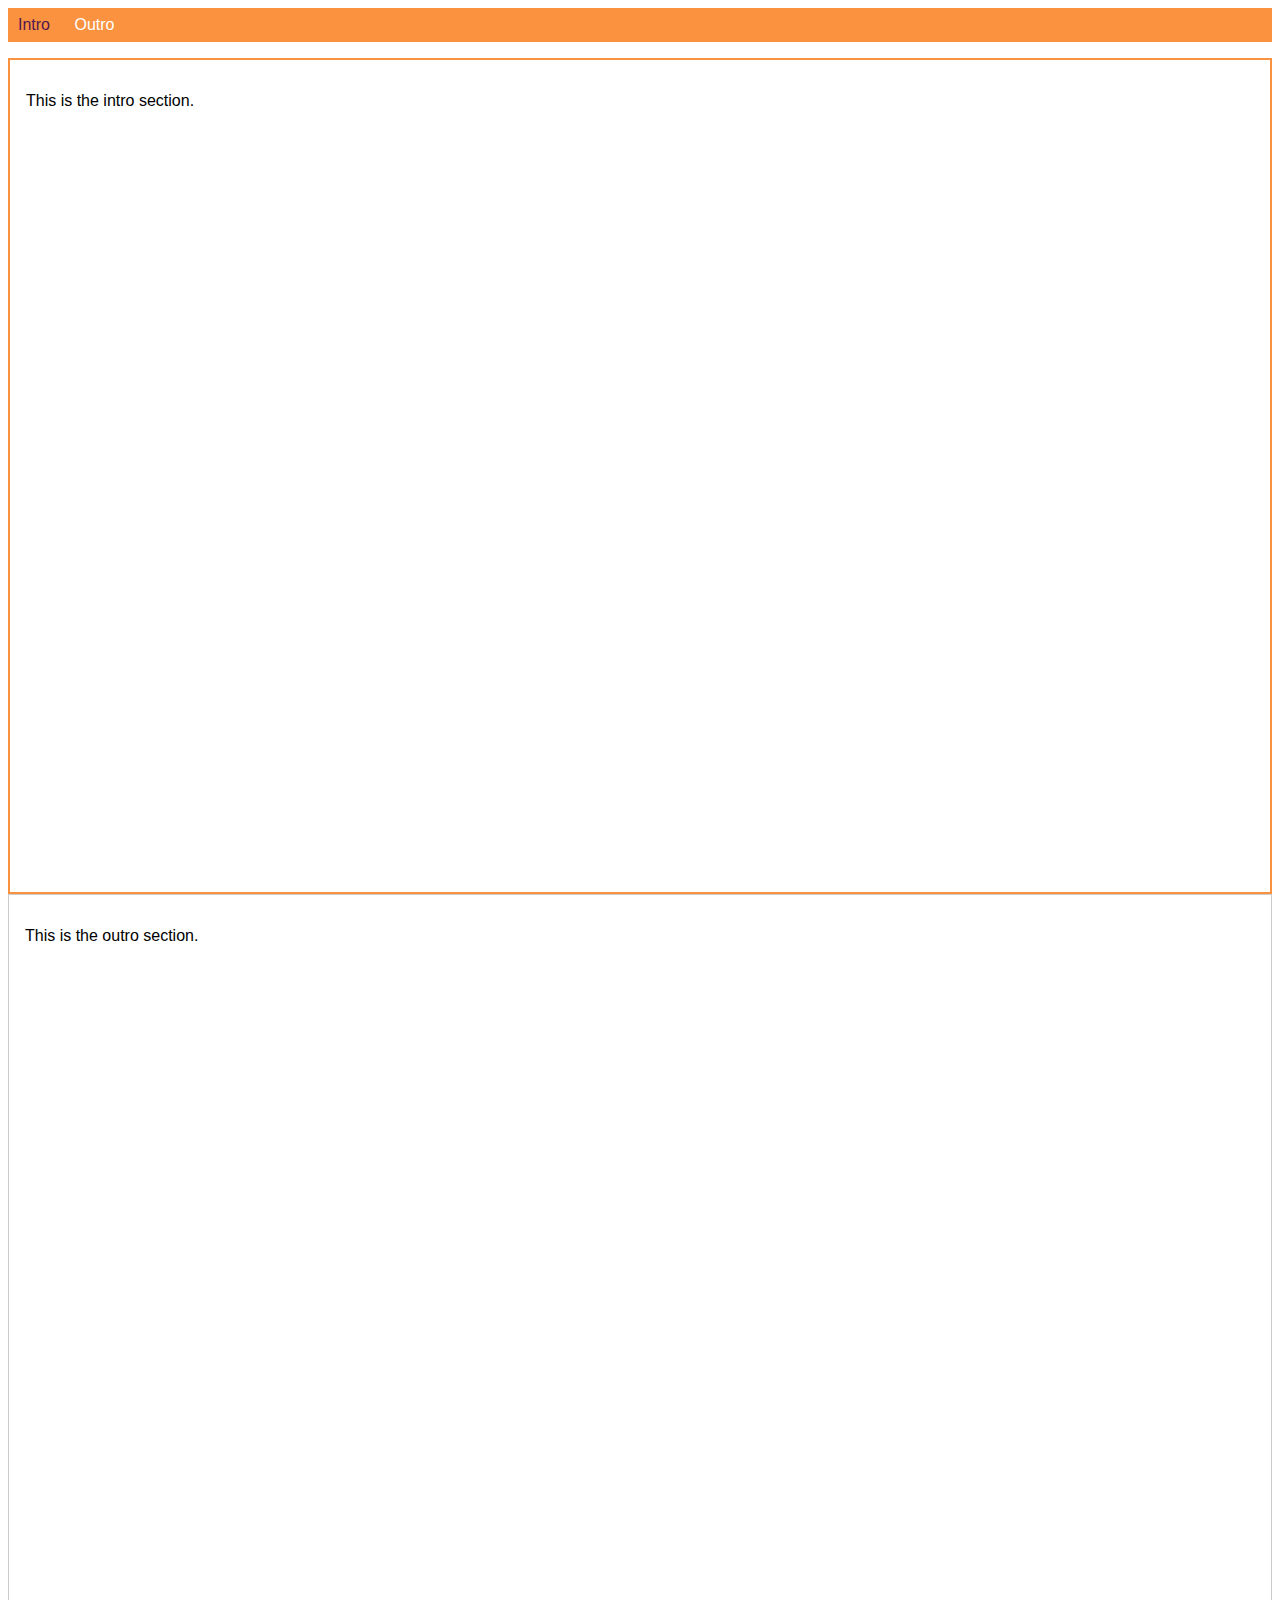
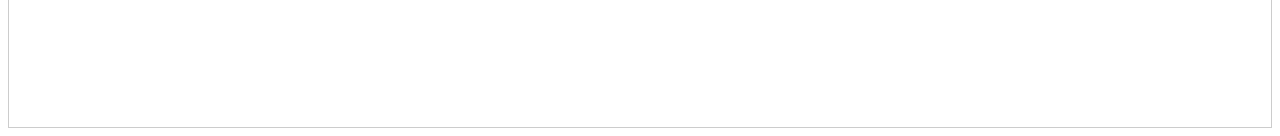
<file: ClassesAndSelectors/index.html>
<!DOCTYPE html>
<html lang="en">
  <head>
    <meta charset="UTF-8" />
    <meta name="viewport" content="width=device-width, initial-scale=1.0" />
    <meta http-equiv="X-UA-Compatible" content="ie=edge" />
    <title>CSS Course</title>
    <link rel="stylesheet" href="main.css" />
  </head>

  <body>
    <nav>
      <a href="#intro" class="active">Intro</a>
      <a href="#outro">Outro</a>
    </nav>
    <section id="intro" class="main-section highlighted">
      <p>This is the intro section.</p>
    </section>
    <section id="outro" class="main-section">
      <p>This is the outro section.</p>
    </section>
  </body>
</html>
</file>
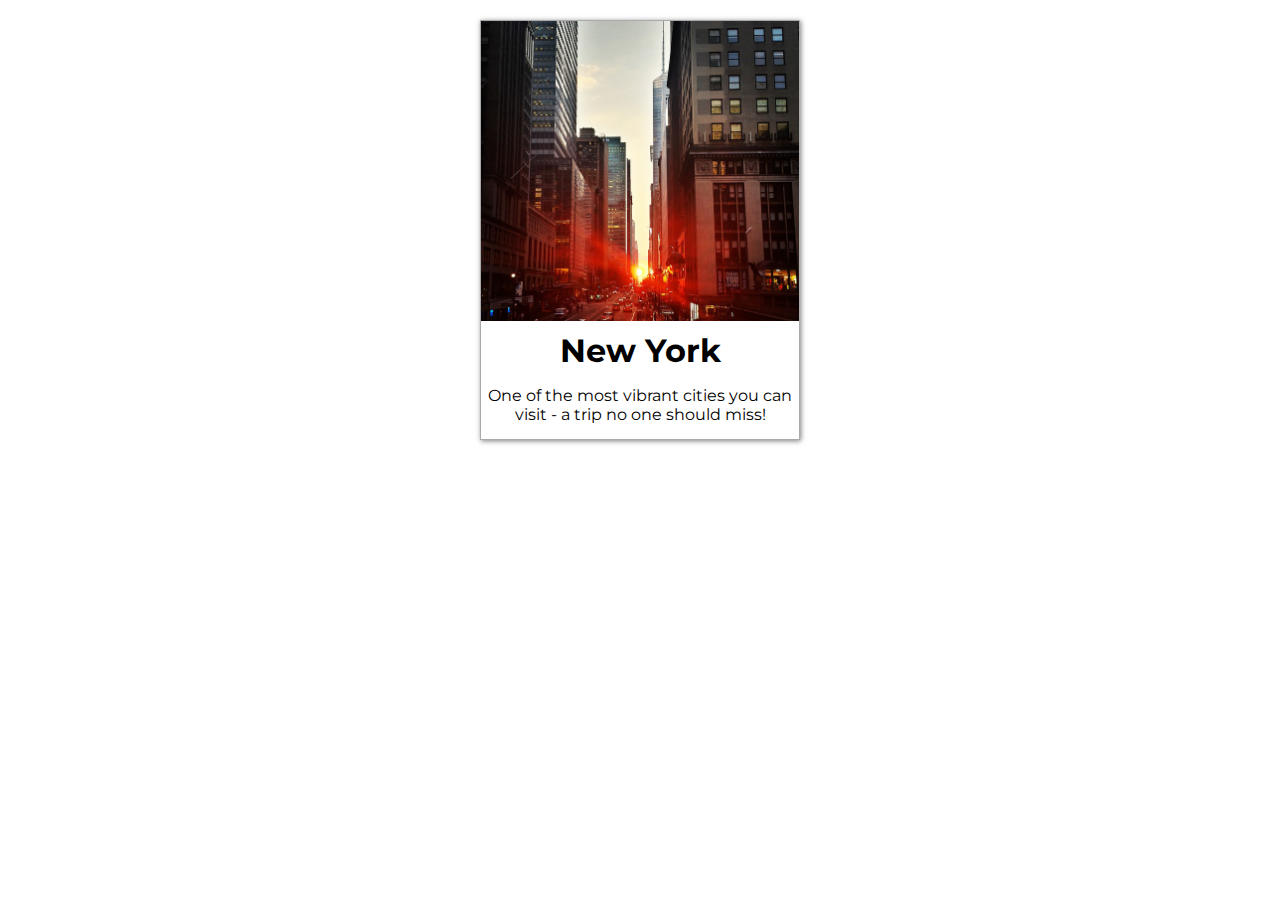
<file: css-in-action/index.html>
<!DOCTYPE html>
<html lang="en">
  <head>
    <meta charset="UTF-8" />
    <meta name="viewport" content="width=device-width, initial-scale=1.0" />
    <meta http-equiv="X-UA-Compatible" content="ie=edge" />
    <title>CSS Course</title>
    <link
      href="https://fonts.googleapis.com/css?family=Montserrat"
      rel="stylesheet"
    />
    <style>
      body {
        font-family: "Montserrat", sans-serif;
      }

      .destination {
        box-sizing: border-box;
        width: 320px;
        height: 420px;
        margin: 20px auto;
        border: 1px solid #aaa;
        box-shadow: 1px 1px 5px rgba(0, 0, 0, 0.5);
        cursor: pointer;
        transition: background-color 400ms ease-out;
      }

      .destination:hover,
      .destination:active {
        background-color: #fa923f;
        color: white;
      }

      .thumbnail {
        width: 100%;
        height: 300px;
        overflow: hidden;
      }

      .thumbnail img {
        width: 100%;
      }

      .content {
        text-align: center;
      }

      .content h1 {
        margin: 10px 0;
      }
    </style>
  </head>

  <body>
    <div class="destination">
      <div class="thumbnail">
        <img src="new-york.jpg" alt="Sunset in New York" />
      </div>
      <div class="content">
        <h1>New York</h1>
        <p>
          One of the most vibrant cities you can visit - a trip no one should
          miss!
        </p>
      </div>
    </div>
  </body>
</html>
</file>
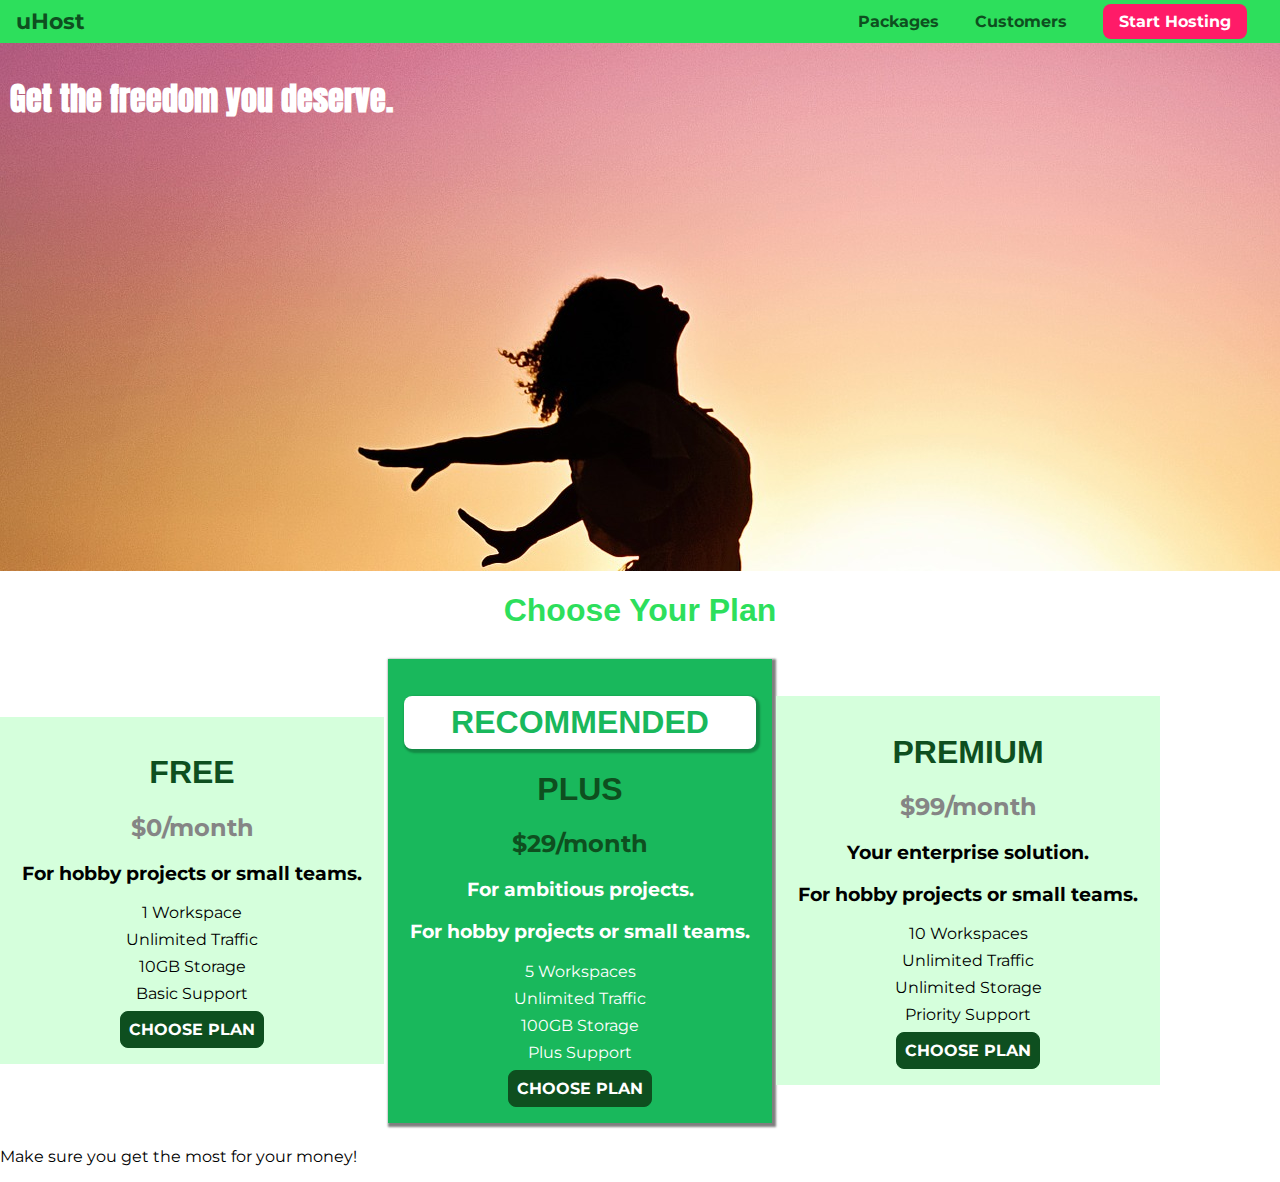
<file: Understanding the basics/index.html>
<!DOCTYPE html>
<html lang="en">
  <head>
    <meta charset="UTF-8" />
    <meta http-equiv="X-UA-Compatible" content="ie=edge" />
    <title>uHost</title>
    <link rel="shortcut icon" href="favicon.png" />
    <!-- <style>
      section {
        background: #ff1b68;
      }
    </style> -->

    <link rel="preconnect" href="https://fonts.googleapis.com" />
    <link rel="preconnect" href="https://fonts.gstatic.com" crossorigin />
    <link
      href="https://fonts.googleapis.com/css2?family=Anton&family=Montserrat:ital@0;1&display=swap"
      rel="stylesheet"
    />
    <link rel="stylesheet" href="./main.css" />
  </head>

  <body>
    <header class="main-header">
      <div class="main-header_div">
        <a href="index.html" class="main-header__brand"> uHost </a>
      </div>
      <nav class="main-nav">
        <ul class="main-nav__items">
          <li class="main-nav__item">
            <a href="packages/index.html">Packages</a>
          </li>
          <li class="main-nav__item">
            <a href="customers/index.html">Customers</a>
            <!-- <a href="customers/index.html" style="display: block">Customers</a> -->
          </li>
          <li class="main-nav__item main-nav__item--cta">
            <a href="start-hosting/index.html">Start Hosting</a>
          </li>
        </ul>
      </nav>
    </header>
    <!-- <main>
      <section style="background: #ff1b68; text-decoration: underline">
      <section id="product-overview">
        <h1>Get the freedom you deserve.</h1>
        <div>
          <h1>Just to show that combinator works for this one also</h1>
        </div>
      </section>
      <section id="plans">
        <h1 class="section-title">Choose Your Plan.</h1>
        <p>Make sure you get the most for your money</p>
      </section>
    </main> -->
    <main>
      <section id="product-overview">
        <h1>Get the freedom you deserve.</h1>
      </section>
      <section id="plans">
        <h1 class="section-title">Choose Your Plan</h1>
        <div>
          <article class="plan">
            <h1 class="plan__title">FREE</h1>
            <h2 class="plan__price">$0/month</h2>
            <h3>For hobby projects or small teams.</h3>
            <ul class="plan__features">
              <li class="plan__feature">1 Workspace</li>
              <li class="plan__feature">Unlimited Traffic</li>
              <li class="plan__feature">10GB Storage</li>
              <li class="plan__feature">Basic Support</li>
            </ul>
            <div>
              <button class="button">CHOOSE PLAN</button>
            </div>
          </article>
          <article class="plan plan--highlighted">
            <h1 class="plan__annotation">RECOMMENDED</h1>
            <h1 class="plan__title">PLUS</h1>
            <h2 class="plan__price">$29/month</h2>
            <h3>For ambitious projects.</h3>
            <h3>For hobby projects or small teams.</h3>
            <ul class="plan__features">
              <li class="plan__feature">5 Workspaces</li>
              <li class="plan__feature">Unlimited Traffic</li>
              <li class="plan__feature">100GB Storage</li>
              <li class="plan__feature">Plus Support</li>
            </ul>
            <div>
              <button class="button">CHOOSE PLAN</button>
            </div>
          </article>
          <article class="plan">
            <h1 class="plan__title">PREMIUM</h1>
            <h2 class="plan__price">$99/month</h2>
            <h3>Your enterprise solution.</h3>
            <h3>For hobby projects or small teams.</h3>
            <ul class="plan__features">
              <li class="plan__feature">10 Workspaces</li>
              <li class="plan__feature">Unlimited Traffic</li>
              <li class="plan__feature">Unlimited Storage</li>
              <li class="plan__feature">Priority Support</li>
            </ul>
            <div>
              <button class="button">CHOOSE PLAN</button>
            </div>
          </article>
        </div>
        <p>Make sure you get the most for your money!</p>
      </section>
    </main>
  </body>
</html>
</file>
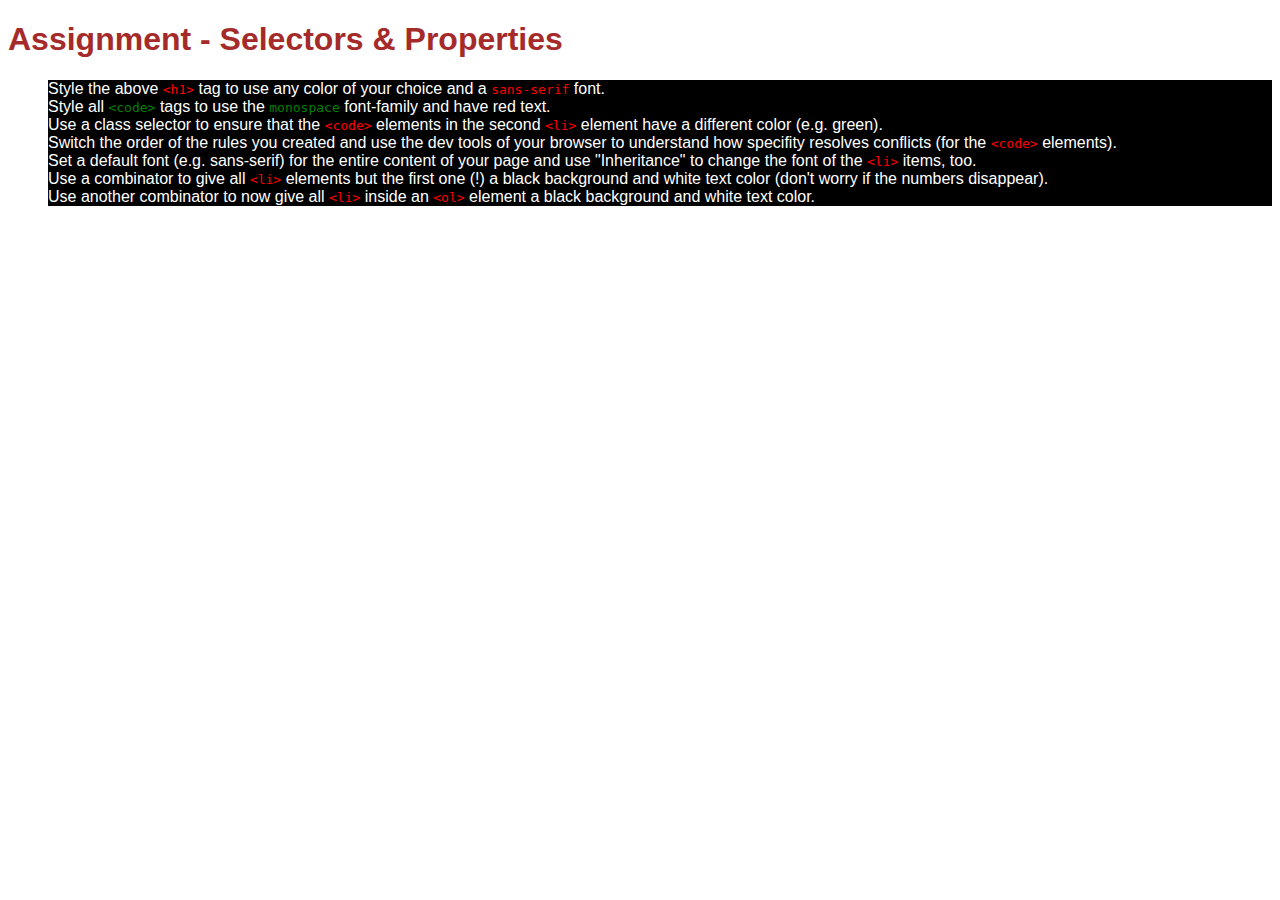
<file: Understanding the basics/Assignment/index.html>
<!DOCTYPE html>
<html lang="en">
  <head>
    <meta charset="UTF-8" />
    <meta name="viewport" content="width=device-width, initial-scale=1.0" />
    <meta http-equiv="X-UA-Compatible" content="ie=edge" />
    <title>CSS Course</title>
    <link rel="stylesheet" href="main.css" />
  </head>
  <body>
    <h1 id="assignment-instructions">
      Assignment - Selectors &amp; Properties
    </h1>
    <ol>
      <li>
        Style the above <code>&lt;h1&gt;</code> tag to use any color of your
        choice and a <code>sans-serif</code> font.
      </li>
      <li class="second-list-element">
        Style all <code>&lt;code&gt;</code> tags to use the
        <code>monospace</code> font-family and have red text.
      </li>
      <li>
        Use a class selector to ensure that the
        <code>&lt;code&gt;</code> elements in the second
        <code>&lt;li&gt;</code> element have a different color (e.g. green).
      </li>
      <li>
        Switch the order of the rules you created and use the dev tools of your
        browser to understand how specifity resolves conflicts (for the
        <code>&lt;code&gt;</code> elements).
      </li>
      <li>
        Set a default font (e.g. sans-serif) for the entire content of your page
        and use "Inheritance" to change the font of the
        <code>&lt;li&gt;</code> items, too.
      </li>
      <li>
        Use a combinator to give all <code>&lt;li&gt;</code> elements but the
        first one (!) a black background and white text color (don't worry if
        the numbers disappear).
      </li>
      <li>
        Use another combinator to now give all <code>&lt;li&gt;</code> inside an
        <code>&lt;ol&gt;</code> element a black background and white text color.
      </li>
    </ol>
  </body>
</html>
</file>
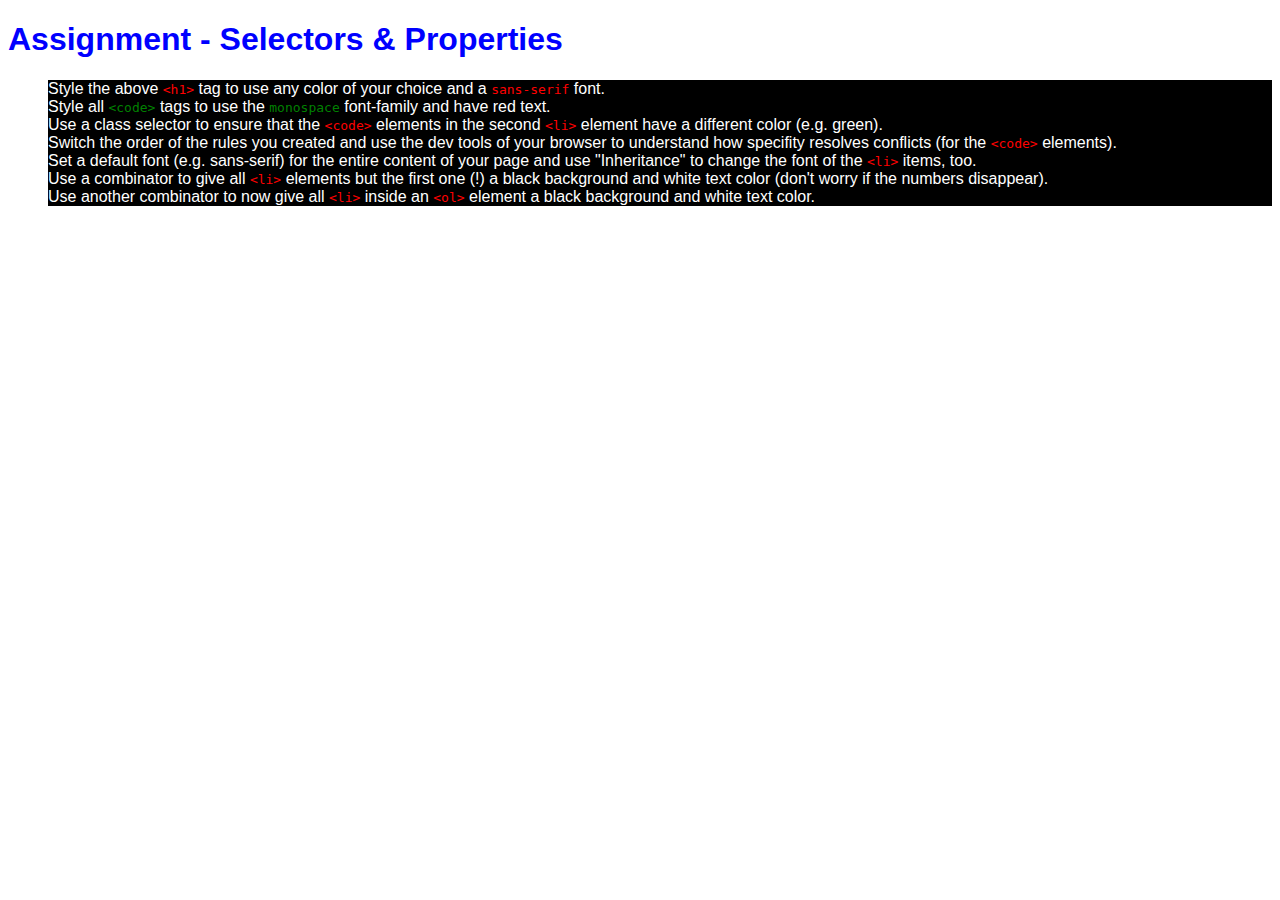
<file: Understanding the basics/Assignment/Solution From Course/index.html>
<!DOCTYPE html>
<html lang="en">
<head>
    <meta charset="UTF-8">
    <meta name="viewport" content="width=device-width, initial-scale=1.0">
    <meta http-equiv="X-UA-Compatible" content="ie=edge">
    <title>CSS Course</title>
    <link rel="stylesheet" href="main.css">
</head>
<body>
    <h1 id="assignment-instructions">Assignment - Selectors &amp; Properties</h1>
    <ol>
        <li>Style the above <code>&lt;h1&gt;</code> tag to use any color of your choice and a <code>sans-serif</code> font.</li>
        <li>Style all <code class="highlighted-code">&lt;code&gt;</code> tags to use the <code class="highlighted-code">monospace</code> font-family and have red text.</li>
        <li>Use a class selector to ensure that the <code>&lt;code&gt;</code> elements in the second <code>&lt;li&gt;</code> element have a different color (e.g. green).</li>
        <li>Switch the order of the rules you created and use the dev tools of your browser to understand how specifity resolves conflicts (for the <code>&lt;code&gt;</code> elements).</li>
        <li>Set a default font (e.g. sans-serif) for the entire content of your page and use "Inheritance" to change the font of the <code>&lt;li&gt;</code> items, too.</li>
        <li>Use a combinator to give all <code>&lt;li&gt;</code> elements but the first one (!) a black background and white text color (don't worry if the numbers disappear).</li>
        <li>Use another combinator to now give all <code>&lt;li&gt;</code> inside an <code>&lt;ol&gt;</code> element a black background and white text color.</li>
    </ol>
</body>
</html>
</file>
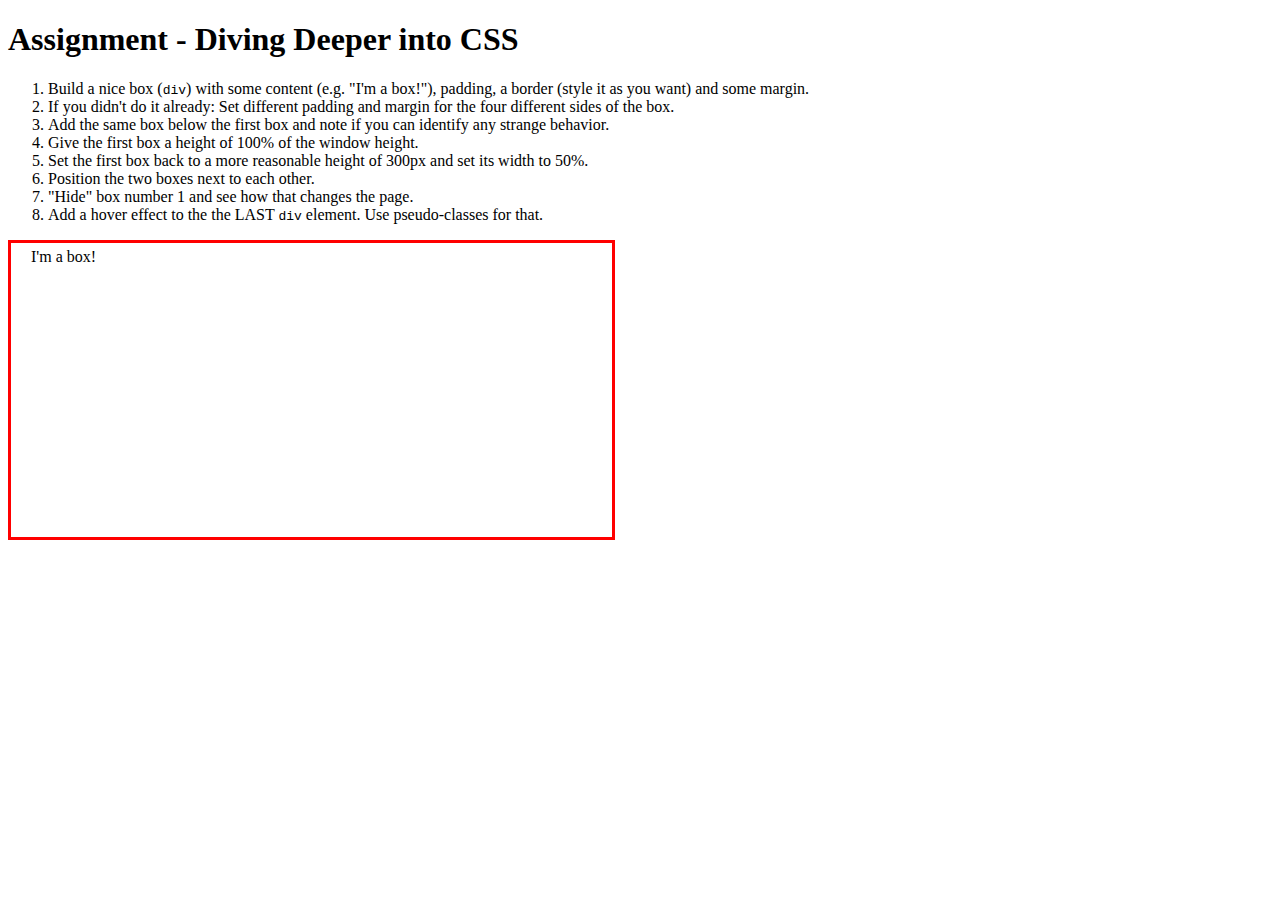
<file: Understanding the basics/Assignment2/Solution From Course/index.html>
<!DOCTYPE html>
<html lang="en">
<head>
    <meta charset="UTF-8">
    <meta name="viewport" content="width=device-width, initial-scale=1.0">
    <meta http-equiv="X-UA-Compatible" content="ie=edge">
    <title>CSS Course</title>
    <link rel="stylesheet" href="main.css">
</head>
<body>
    <h1>Assignment - Diving Deeper into CSS</h1>
    <ol>
        <li>Build a nice box (<code>div</code>) with some content (e.g. "I'm a box!"), padding, a border (style it as you want) and some margin.</li>
        <li>If you didn't do it already: Set different padding and margin for the four different sides of the box.</li>
        <li>Add the same box below the first box and note if you can identify any strange behavior.</li>
        <li>Give the first box a height of 100% of the window height.</li>
        <li>Set the first box back to a more reasonable height of 300px and set its width to 50%.</li>
        <li>Position the two boxes next to each other.</li>
        <li>"Hide" box number 1 and see how that changes the page.</li>
        <li>Add a hover effect to the the LAST <code>div</code> element. Use pseudo-classes for that.</li>
    </ol>
    <div class="box" id="first-box">I'm a box!</div>
    <div class="box">I'm a box!</div>
</body>
</html>
</file>
<file: ClassesAndSelectors/main.css>
body {
  font-family: sans-serif;
}

nav {
  margin-bottom: 16px;
  background: #fa923f;
  padding: 8px 0;
}

a {
  text-decoration: none;
  color: white;
  margin: 10px;
}

a.active {
  color: #521751;
}

.main-section {
  height: 800px;
  border: 1px solid #ccc;
  padding: 16px;
}

.highlighted {
  border: 2px solid #fa923f;
}
</file>
<file: Understanding the basics/main.css>
/* .montserrat {
  font-family: "Montserrat", serif;
  font-optical-sizing: auto;
  font-weight: 400;
  font-style: normal;
} */

* {
  box-sizing: border-box;
}

body {
  font-family: "Montserrat", sans-serif;
  margin: 0;
  /* box-sizing: border-box; */
}
/* section {
  background: #ff1b68;
} */

#product-overview {
  /* background: #ff1b68; */
  /* padding: 20px;
  border: 5px black solid;
  margin: 20px; */
  background: url("freedom.jpg");
  width: 100%;
  height: 528px;
  padding: 10px;
  /* border: 5px solid black;
  margin: 10px; */
  /* box-sizing: border-box; */
}

.anton-regular {
  font-family: "Anton", serif;
  font-weight: 400;
  font-style: normal;
}

#product-overview h1 {
  color: white;
  /* font-family: sans-serif; */
  font-family: "Anton", serif;
}

.plan {
  background: #d5ffdc;
  text-align: center;
  padding: 16px;
  margin: 8px 0;
  display: inline-block;
  width: 30%;
  vertical-align: middle;
}

.plan--highlighted {
  background: #19b85c;
  color: white;
  box-shadow: 2px 2px 2px 2px rgba(0, 0, 0, 0.5);
}

.plan__annotation {
  background-color: white;
  color: #19b85c;
  padding: 8px;
  box-shadow: 2px 2px 2px 2px rgba(0, 0, 0, 0.25);
  border-radius: 8px;
}

.plan__title {
  color: #0e4f1f;
}

.plan__price {
  color: #858585;
}

.plan--highlight .plan__title {
  color: white;
}
.plan--highlighted .plan__price {
  color: #0e4f1f;
}

.plan__features {
  list-style: none;
  margin: 0;
  padding: 0;
}

/* .plan__features li {
  margin: 8px 0;
} */

.plan__feature {
  margin: 8px 0;
}

.button {
  background: #0e4f1f;
  color: white;
  font: inherit;
  border: 1px solid #0e4f1f;
  padding: 8px;
  border-radius: 8px;
  font-weight: bold;
  cursor: pointer;
}

.button:hover,
.button:active {
  color: #0e4f1f;
  background: white;
}

.button:focus {
  outline: none;
}

h1 {
  font-family: sans-serif;
}

/* * {
  font-family: sans-serif;
} */

.section-title {
  color: #2ddf5c;
  text-align: center;
  /* font-family: inherit; */
}

.main-header {
  background-color: #2ddf5c;
  padding: 8px 16px;
  width: 100%;
  display: inline-block;
}

/* .main-header_div {
  display: inline-block;
} */

.main-header > div {
  display: inline-block;
  vertical-align: middle;
}

.main-nav {
  display: inline-block;
  text-align: right;
  width: calc(
    100% - 74px
  ); /* This is 74 to count for the content of the header and the white space that was added as a part of the space between the main-header_div div and the nav, because of the inline-block style rule that we added*/
  vertical-align: middle;
}

.main-nav__items {
  margin: 0;
  padding: 0;
  list-style: none;
}

.main-nav__item {
  display: inline-block;
  margin: 0 16px;
  /* text-decoration: none;
  color: #0e4f1f; */
  /* padding: 20px; */
}
.main-nav__item a {
  text-decoration: none;
  color: #0e4f1f;
  font-weight: bold;
  padding: 3px 0;
}

/* .main-nav__item a::after {
  content: " (Link)";
  color: red;
} */

.main-nav__item a:hover,
.main-nav__item a:active {
  color: white;
  border-bottom: 5px solid white;
}

.main-header__brand {
  color: #0e4f1f;
  text-decoration: none;
  font-weight: bold;
  font-size: 22px;
}

/* p::first-letter {
  color: red;
  font-size: 20px;
} */

.main-nav__item--cta a {
  color: white;
  background-color: #ff1b68;
  padding: 8px 16px;
  border-radius: 8px;
}

.main-nav__item--cta a:hover,
.main-nav__item--cta a:active {
  color: #ff1b68;
  background-color: white;
  border: none;
}
</file>
<file: Understanding the basics/Assignment/main.css>
#assignment-instructions {
  font-family: sans-serif;
  color: brown;
}

.second-list-element code {
  color: green;
}

code {
  font-family: monospace;
  color: red;
}

* {
  font-family: sans-serif;
}

li {
  font-family: inherit;
}

ol > li {
  background-color: black;
  color: white;
}

/* Instead of the below to not select the first element, I can instead do the following rule
ol > li:not(:first-child) {
  background-color: black;
  color: white;
}*/

li + li {
  background-color: black;
  color: white;
}
</file>
<file: Understanding the basics/Assignment/Solution From Course/main.css>
body {
    font-family: sans-serif;
}

.highlighted-code {
    color: green;
}

#assignment-instructions {
    font-family: sans-serif;
    color: blue;
}

code {
    font-family: monospace;
    color: red;
}

li + li {
    background: black;
    color: white;
}

ol li {
    background: black;
    color: white;
}
</file>
<file: Understanding the basics/Assignment2/Solution From Course/main.css>
/* .box {
    padding: 10px;
    border: 3px solid red;
    margin: 20px;
} */

.box {
    padding-top: 5px;
    padding-right: 10px;
    padding-bottom: 15px;
    padding-left: 20px;

    padding: 5px 10px 15px 20px;

    border-top: 3px solid red;
    border-right: 3px solid red;
    border-bottom: 3px solid red;
    border-left: 3px solid red;
    border-top-style: solid;
    border-top-width: 3px;
    border-top-color: red;

    border-style: solid;
    border-width: 3px;
    border-color: red;

    margin-top: 10px;
    margin-right: 20px;
    margin-bottom: 30px;
    margin-left: 40px;

    margin: 10px 20px 30px 40px;

    box-sizing: border-box;
    height: 300px;
    width: 48%;
    display: inline-block;
    margin: 0;
}

html,
body {
    height: 100%;
}

/* #first-box {
    height: 100%;
    box-sizing: border-box;
    height: 300px;
    width: 50%;
} */

#first-box {
    display: none;
    /* visibility: hidden; */
}

div:last-of-type:hover {
    border-color: green;
}
</file>
